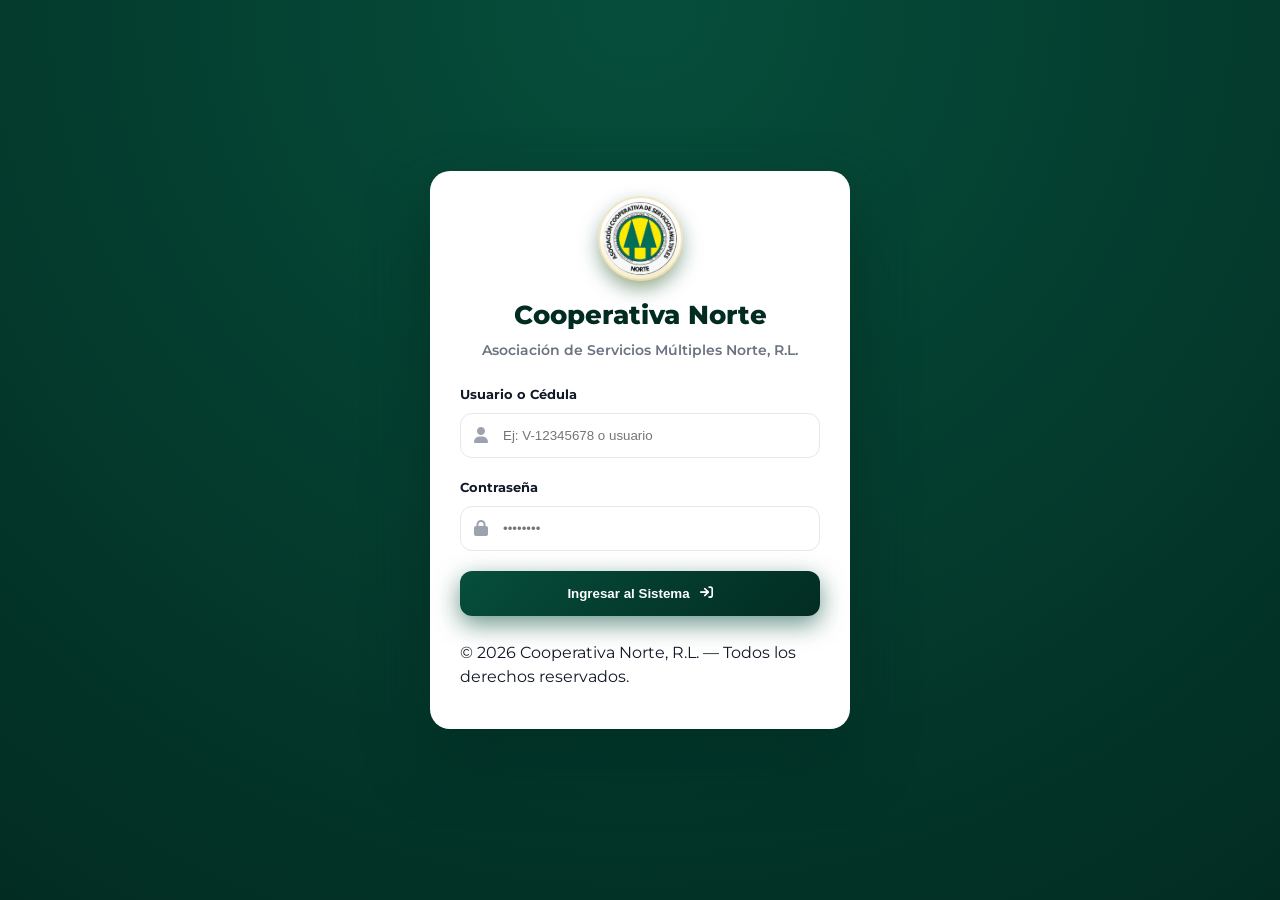
<file: index.html>
<!DOCTYPE html>
<html lang="es">
<head>
    <meta charset="UTF-8">
    <meta name="viewport" content="width=device-width, initial-scale=1.0">
    <title>Cooperativa Norte | Acceso al Sistema</title>
    <link rel="preconnect" href="https://fonts.googleapis.com">
    <link rel="preconnect" href="https://fonts.gstatic.com" crossorigin>
    <link href="https://fonts.googleapis.com/css2?family=Montserrat:wght@400;600;700;800&display=swap" rel="stylesheet">
    <link rel="stylesheet" href="https://cdnjs.cloudflare.com/ajax/libs/font-awesome/6.4.0/css/all.min.css">
    <link rel="stylesheet" href="style.css">
    
    <style>
        * { box-sizing: border-box !important; }
        input, select, button { max-width: 100% !important; }
    </style>
</head>
<body class="login-page">

    <main class="login-card">
        <div class="login-card__header">
            <div class="login-card__icon">
                <img src="Logo-Cooperativa.png" alt="Logo Cooperativa Norte" class="login-card__logo">
            </div>
            <h1 class="login-card__title">Cooperativa Norte</h1>
            <p class="login-card__subtitle">Asociación de Servicios Múltiples Norte, R.L.</p>
        </div>

        <form class="login-card__form" id="form-login">
            <div class="form-group">
                <label for="usuario" class="form-label">Usuario o Cédula</label>
                <div class="input-wrapper">
                    <i class="fa-solid fa-user input-icon"></i>
                    <input type="text" id="usuario" placeholder="Ej: V-12345678 o usuario" required class="form-input">
                </div>
            </div>

            <div class="form-group">
                <label for="password" class="form-label">Contraseña</label>
                <div class="input-wrapper">
                    <i class="fa-solid fa-lock input-icon"></i>
                    <input type="password" id="password" placeholder="••••••••" required class="form-input">
                </div>
            </div>

            <p id="error-message" class="error-msg" style="display: none;"></p>

            <button type="submit" class="btn-login">
                <span>Ingresar al Sistema</span>
                <i class="fa-solid fa-arrow-right-to-bracket"></i>
            </button>
        </form>

        <div class="login-card__footer">
            <p>&copy; 2026 Cooperativa Norte, R.L. — Todos los derechos reservados.</p>
        </div>
    </main>

    <script src="login.js"></script>
</body>

</html>
</file>
<file: style.css>
@charset "UTF-8";
/* ========================================= */
/* PALETA DE COLORES PREMIUM                 */
/* ========================================= */
/* Verde británico profundo y elegante */
/* Verde casi negro para profundidad */
/* Oro clásico, no amarillo chillón */
/* Oro oscurecido para hovers */
/* Negro suave / Carbón */
/* Gris para textos menos importantes */
/* Degradado de fondo (Blanco a Amarillo sutil) */
*, *::before, *::after {
  box-sizing: border-box !important;
  margin: 0;
  padding: 0;
}

/* Aplicamos el degradado al body y aseguramos que ocupe toda la pantalla */
body {
  font-family: "Montserrat", sans-serif;
  background: linear-gradient(135deg, #FFFFFF 0%, rgba(212, 175, 55, 0.15) 100%) !important;
  background-attachment: fixed !important;
  background-size: cover !important;
  color: #111827;
  line-height: 1.5;
  min-height: 100vh;
}

/* Forzamos transparencia en todos los contenedores estructurales para que el degradado se vea */
.body-panel,
.admin-layout,
.main-content,
.admin-content,
.vista-seccion {
  background: transparent !important;
}

/* ========================================= */
/* LOGIN PREMIUM                             */
/* ========================================= */
.login-page {
  min-height: 100vh;
  display: flex;
  justify-content: center;
  align-items: center;
  background: radial-gradient(circle at top, #064E3B 0%, #022C22 100%) !important;
  padding: 20px 15px;
}

.login-card {
  width: 100%;
  max-width: 420px;
  background: #FFFFFF;
  border-radius: 20px;
  padding: 40px 30px;
  box-shadow: 0 30px 60px rgba(2, 44, 34, 0.7);
  display: flex;
  flex-direction: column;
  gap: 25px;
}
.login-card__header {
  text-align: center;
}
.login-card__header .login-card__icon {
  width: 70px;
  height: 70px;
  background: linear-gradient(135deg, rgba(212, 175, 55, 0.1) 0%, rgba(212, 175, 55, 0.25) 100%);
  color: #B49020;
  border-radius: 50%;
  display: flex;
  align-items: center;
  justify-content: center;
  font-size: 2rem;
  margin: 0 auto 15px auto;
  box-shadow: inset 0 2px 4px rgba(255, 255, 255, 0.5), 0 4px 15px rgba(212, 175, 55, 0.3);
}
.login-card__header .login-card__title {
  font-size: 1.6rem;
  font-weight: 800;
  color: #022C22;
  margin-bottom: 5px;
}
.login-card__header .login-card__subtitle {
  font-size: 0.85rem;
  color: #6B7280;
  font-weight: 600;
}
.login-card__logo {
  width: 85px;
  height: 85px;
  border-radius: 50%;
  -o-object-fit: cover;
     object-fit: cover;
  margin: 0 auto 15px auto;
  border: 2px solid rgba(212, 175, 55, 0.3);
  padding: 4px;
  box-shadow: 0 8px 20px rgba(6, 78, 59, 0.4);
}
.login-card__form {
  display: flex;
  flex-direction: column;
  gap: 20px;
}
.login-card__form .form-group {
  display: flex;
  flex-direction: column;
  gap: 8px;
}
.login-card__form .form-group .form-label {
  font-size: 0.82rem;
  font-weight: 700;
  color: #111827;
}
.login-card__form .form-group .input-wrapper {
  position: relative;
  display: flex;
  align-items: center;
}
.login-card__form .form-group .input-wrapper .input-icon {
  position: absolute;
  left: 14px;
  color: #9CA3AF;
  transition: color 0.3s;
}
.login-card__form .form-group .input-wrapper .form-input {
  width: 100%;
  padding: 14px 14px 14px 42px;
  border-radius: 12px;
  border: 1px solid #E5E7EB;
  background: rgba(255, 255, 255, 0.8);
  outline: none;
  transition: all 0.3s ease;
}
.login-card__form .form-group .input-wrapper .form-input:focus {
  border-color: #D4AF37;
  background: #FFFFFF;
  box-shadow: 0 0 0 4px rgba(212, 175, 55, 0.15);
}
.login-card__form .form-group .input-wrapper .form-input:focus + .input-icon {
  color: #B49020;
}
.login-card__form .btn-login {
  width: 100%;
  background: linear-gradient(135deg, #064E3B 0%, #022C22 100%);
  color: #FFFFFF;
  border: none;
  padding: 15px;
  border-radius: 12px;
  font-weight: 700;
  cursor: pointer;
  display: flex;
  align-items: center;
  justify-content: center;
  gap: 10px;
  box-shadow: 0 8px 25px rgba(6, 78, 59, 0.6);
  transition: all 0.3s ease;
}
.login-card__form .btn-login:hover {
  transform: translateY(-2px);
  box-shadow: 0 12px 30px rgba(6, 78, 59, 0.8);
}

/* ========================================= */
/* ESTRUCTURA DE PANELES COMPARTIDA          */
/* ========================================= */
.mobile-header {
  background: #022C22;
  color: white;
  padding: 15px 5%;
  display: flex;
  justify-content: space-between;
  align-items: center;
  border-bottom: 2px solid #D4AF37;
  box-shadow: 0 8px 25px rgba(2, 44, 34, 0.5);
}
.mobile-header h2 {
  font-size: 1.2rem;
}
.mobile-header h2 span {
  color: #D4AF37;
}

.main-content {
  flex: 1;
  padding: 40px 5%;
  height: 100vh;
  overflow-y: auto;
  max-width: 1200px;
  margin: 0 auto;
}

.top-section {
  margin-bottom: 40px;
}
.top-section h1 {
  font-size: 1.6rem;
  color: #022C22;
  font-weight: 800;
}
.top-section .subtitle {
  color: #6B7280;
  font-size: 0.95rem;
  margin-top: 4px;
}

.top-flex {
  display: flex;
  justify-content: space-between;
  align-items: center;
  flex-wrap: wrap;
  gap: 15px;
}

.search-box {
  position: relative;
  width: 100%;
  max-width: 320px;
}
.search-box input {
  width: 100%;
  padding: 12px 12px 12px 40px;
  border-radius: 10px;
  border: 1px solid rgba(212, 175, 55, 0.2);
  outline: none;
  background: rgba(255, 255, 255, 0.9);
  box-shadow: 0 6px 15px rgba(6, 78, 59, 0.15);
  transition: all 0.3s;
}
.search-box input:focus {
  border-color: #D4AF37;
  background: #FFFFFF;
  box-shadow: 0 0 0 4px rgba(212, 175, 55, 0.15), 0 8px 20px rgba(6, 78, 59, 0.2);
}
.search-box i {
  position: absolute;
  left: 14px;
  top: 14px;
  color: #9CA3AF;
}

/* ========================================= */
/* TARJETAS KPI (METRICAS)                   */
/* ========================================= */
.kpi-section {
  display: grid;
  grid-template-columns: repeat(auto-fit, minmax(280px, 1fr));
  gap: 35px;
  margin-bottom: 50px;
}

.kpi-card {
  background: rgba(255, 255, 255, 0.95);
  backdrop-filter: blur(4px);
  padding: 28px 30px;
  border-radius: 16px;
  border: 1px solid rgba(212, 175, 55, 0.15);
  border-left: 6px solid #D4AF37;
  box-shadow: 0 12px 35px rgba(6, 78, 59, 0.15);
  transition: transform 0.3s ease, box-shadow 0.3s ease;
}
.kpi-card:hover {
  transform: translateY(-4px);
  box-shadow: 0 22px 50px rgba(6, 78, 59, 0.3);
}
.kpi-card__title {
  font-size: 0.8rem;
  font-weight: 800;
  color: #6B7280;
  text-transform: uppercase;
  letter-spacing: 0.8px;
}
.kpi-card__value {
  font-size: 2.2rem;
  font-weight: 800;
  color: #022C22;
  margin-top: 10px;
  letter-spacing: -0.5px;
}

/* ========================================= */
/* DIRECTORIO DE AFILIADOS                   */
/* ========================================= */
.grid-clientes, .afiliados-grid {
  display: grid;
  grid-template-columns: repeat(auto-fill, minmax(300px, 1fr));
  gap: 35px;
}

.cliente-card {
  background: rgba(255, 255, 255, 0.95);
  backdrop-filter: blur(4px);
  padding: 25px;
  border-radius: 16px;
  border-top: 4px solid #064E3B;
  box-shadow: 0 10px 30px rgba(6, 78, 59, 0.15);
  display: flex;
  flex-direction: column;
  justify-content: space-between;
  transition: all 0.3s ease;
}
.cliente-card:hover {
  transform: translateY(-3px);
  box-shadow: 0 18px 45px rgba(6, 78, 59, 0.25);
}
.cliente-card.card-ok {
  border-top-color: #064E3B;
}
.cliente-card.card-alerta {
  border-top-color: #DC2626;
  box-shadow: 0 10px 30px rgba(220, 38, 38, 0.15);
}
.cliente-card.card-revision {
  border-top-color: #D4AF37;
  box-shadow: 0 10px 30px rgba(212, 175, 55, 0.2);
}

/* ESTILOS DE BOTONES GLOBALES */
.btn-accion-cliente, .btn-primario {
  width: 100%;
  padding: 12px;
  border-radius: 10px;
  font-weight: 700;
  cursor: pointer;
  border: none;
  display: flex;
  align-items: center;
  justify-content: center;
  gap: 8px;
  transition: all 0.3s ease;
}

#btn-agregar-cliente, #btn-agregar-cliente-sec {
  background: linear-gradient(135deg, #064E3B 0%, #022C22 100%) !important;
  box-shadow: 0 8px 20px rgba(6, 78, 59, 0.4);
}
#btn-agregar-cliente:hover, #btn-agregar-cliente-sec:hover {
  transform: translateY(-2px);
  box-shadow: 0 12px 25px rgba(6, 78, 59, 0.6);
}

#btn-exportar-excel {
  background: linear-gradient(135deg, #B49020 0%, #D4AF37 100%) !important;
  color: #022C22 !important;
  box-shadow: 0 8px 20px rgba(212, 175, 55, 0.4);
}
#btn-exportar-excel:hover {
  transform: translateY(-2px);
  box-shadow: 0 12px 25px rgba(212, 175, 55, 0.6);
}

/* BADGES (ETIQUETAS) */
.badge {
  padding: 6px 12px;
  border-radius: 20px;
  font-size: 0.65rem;
  font-weight: 800;
  text-transform: uppercase;
  letter-spacing: 0.5px;
}

.badge-aldia {
  background: rgba(6, 78, 59, 0.1);
  color: #064E3B;
}

.badge-vencida {
  background: rgba(220, 38, 38, 0.15);
  color: #DC2626;
}

.badge-revision {
  background: rgba(212, 175, 55, 0.25);
  color: #B49020;
}

/* ========================================= */
/* LAYOUT DE ADMINISTRADOR                   */
/* ========================================= */
.admin-layout {
  display: flex;
  height: 100vh;
  overflow: hidden;
}

.sidebar {
  width: 280px;
  background: linear-gradient(180deg, #022C22 0%, #011812 100%);
  color: white;
  display: flex;
  flex-direction: column;
  padding: 30px 25px;
  flex-shrink: 0;
  height: 100vh;
  overflow-y: auto;
  border-right: 1px solid rgba(212, 175, 55, 0.15);
  box-shadow: 8px 0 35px rgba(2, 44, 34, 0.4);
  z-index: 10;
}
.sidebar__brand {
  margin-bottom: 40px;
}
.sidebar__brand h2 {
  font-weight: 800;
  font-size: 1.6rem;
}
.sidebar__brand h2 span {
  color: #D4AF37;
}
.sidebar__brand p {
  font-size: 0.8rem;
  color: #9CA3AF;
  letter-spacing: 0.5px;
  text-transform: uppercase;
  margin-top: 5px;
}
.sidebar__nav {
  display: flex;
  flex-direction: column;
  gap: 10px;
  flex: 1;
}
.sidebar .nav-item {
  color: rgba(255, 255, 255, 0.7);
  text-decoration: none;
  padding: 14px 16px;
  border-radius: 12px;
  font-size: 0.95rem;
  font-weight: 600;
  transition: all 0.3s ease;
  display: flex;
  gap: 12px;
  align-items: center;
}
.sidebar .nav-item:hover {
  background: rgba(255, 255, 255, 0.08);
  color: #FFFFFF;
  transform: translateX(5px);
}
.sidebar .nav-item.active {
  background: linear-gradient(90deg, rgba(212, 175, 55, 0.15) 0%, transparent 100%);
  color: #D4AF37;
  border-left: 3px solid #D4AF37;
}
.sidebar .nav-item--logout {
  margin-top: auto;
  color: #FCA5A5;
}
.sidebar .nav-item--logout:hover {
  color: #EF4444;
  background: rgba(239, 68, 68, 0.1);
}

/* ========================================= */
/* MODALES E INPUTS                          */
/* ========================================= */
.modal-overlay {
  position: fixed;
  top: 0;
  left: 0;
  width: 100%;
  height: 100%;
  background: rgba(2, 44, 34, 0.7);
  backdrop-filter: blur(6px);
  display: flex;
  justify-content: center;
  align-items: center;
  z-index: 2000;
}

.modal-box {
  background: #FFFFFF;
  padding: 30px;
  border-radius: 20px;
  width: 92%;
  max-width: 450px;
  box-shadow: 0 40px 80px rgba(2, 44, 34, 0.7);
  border: 1px solid rgba(212, 175, 55, 0.2);
}
.modal-box__header {
  display: flex;
  justify-content: space-between;
  margin-bottom: 20px;
  align-items: center;
}
.modal-box h3 {
  font-size: 1.3rem;
  font-weight: 800;
  color: #022C22;
}

.btn-cerrar-modal {
  background: none;
  border: none;
  font-size: 1.5rem;
  cursor: pointer;
  color: #9CA3AF;
  transition: color 0.3s;
}
.btn-cerrar-modal:hover {
  color: #EF4444;
}

.input-form {
  width: 100% !important;
  padding: 12px 14px;
  border-radius: 10px;
  border: 1px solid rgba(212, 175, 55, 0.3);
  outline: none;
  font-size: 0.9rem;
  background: rgba(255, 255, 255, 0.9);
  color: #111827;
  transition: all 0.3s ease;
}
.input-form:focus {
  border-color: #D4AF37;
  background: #FFFFFF;
  box-shadow: 0 0 0 4px rgba(212, 175, 55, 0.15);
}

/* ========================================= */
/* NOTIFICACIONES TOAST (PREMIUM ALERT)      */
/* ========================================= */
.toast-premium {
  position: fixed;
  bottom: 30px;
  right: 30px;
  background: rgba(255, 255, 255, 0.95);
  backdrop-filter: blur(8px);
  border-left: 6px solid #064E3B;
  padding: 18px 25px;
  border-radius: 12px;
  box-shadow: 0 15px 40px rgba(2, 44, 34, 0.25);
  display: flex;
  align-items: center;
  gap: 15px;
  z-index: 9999;
  visibility: hidden;
  opacity: 0;
  transform: translateY(30px);
  transition: all 0.4s cubic-bezier(0.68, -0.55, 0.265, 1.55);
}
.toast-premium.mostrar {
  visibility: visible;
  opacity: 1;
  transform: translateY(0);
}
.toast-premium .toast-icono {
  font-size: 2rem;
  color: #064E3B;
  text-shadow: 0 4px 10px rgba(6, 78, 59, 0.3);
}
.toast-premium .toast-texto h4 {
  margin: 0;
  color: #022C22;
  font-weight: 800;
  font-size: 1.1rem;
}
.toast-premium .toast-texto p {
  margin: 4px 0 0 0;
  color: #6B7280;
  font-size: 0.85rem;
  font-weight: 600;
}

/* ========================================= */
/* RESPONSIVE DESIGN                         */
/* ========================================= */
@media screen and (min-width: 1024px) {
  .kpi-section {
    grid-template-columns: repeat(3, 1fr);
    gap: 45px;
  }
  .kpi-card {
    padding: 35px 40px;
  }
  .kpi-card__value {
    font-size: 2.5rem;
  }
  .grid-clientes, .afiliados-grid {
    gap: 40px;
  }
}
@media (max-width: 768px) {
  .admin-layout {
    flex-direction: column;
    height: auto;
    overflow: visible;
  }
  .sidebar {
    width: 100%;
    padding: 20px;
    flex-direction: row;
    flex-wrap: wrap;
    justify-content: space-between;
    align-items: center;
    height: auto;
    border-right: none;
    border-bottom: 2px solid #D4AF37;
    box-shadow: 0 6px 20px rgba(2, 44, 34, 0.5);
  }
  .sidebar__brand {
    margin-bottom: 0;
  }
  .sidebar__nav {
    flex-direction: row;
    width: 100%;
    justify-content: center;
    flex-wrap: wrap;
    gap: 8px;
    margin-top: 15px;
  }
  .sidebar .nav-item {
    font-size: 0.8rem;
    padding: 10px 12px;
  }
  .sidebar .nav-item.active {
    border-left: none;
    border-bottom: 3px solid #D4AF37;
    background: rgba(212, 175, 55, 0.1);
  }
  .main-content {
    height: auto;
    overflow: visible;
    padding: 25px 15px;
  }
}
.btn-logout {
  text-decoration: none;
  color: white;
}

.form-row {
  display: grid;
  grid-template-columns: 1fr 1fr;
  gap: 15px;
}

.modal-box {
  max-height: 90vh;
  overflow-y: auto;
}

.acciones-top {
  display: flex;
  gap: 12px;
  align-items: center;
  flex-wrap: wrap;
  width: 100%;
}

@media (max-width: 600px) {
  .form-row,
  div[style*="grid-template-columns: 1fr 1fr"] {
    display: flex !important;
    flex-direction: column !important;
    gap: 15px !important;
  }
  .acciones-top {
    flex-direction: column;
  }
  .acciones-top .search-box {
    max-width: 100%;
  }
  .acciones-top .btn-primario,
  .btn-accion-cliente {
    width: 100%;
    justify-content: center;
  }
  .modal-box {
    width: 95%;
    padding: 25px 20px;
  }
  .toast-premium {
    bottom: 20px;
    right: 20px;
    left: 20px;
    justify-content: center;
  }
}
/* ========================================= */
/* PANTALLA DE CARGA (LOADER GLOBAL)         */
/* ========================================= */
.global-loader {
  position: fixed;
  top: 0;
  left: 0;
  width: 100%;
  height: 100%;
  background: #FFFFFF;
  z-index: 99999;
  display: flex;
  flex-direction: column;
  justify-content: center;
  align-items: center;
  transition: opacity 0.5s ease, visibility 0.5s;
}

.global-loader.oculto {
  opacity: 0;
  visibility: hidden;
}

.spinner {
  width: 50px;
  height: 50px;
  border: 5px solid rgba(212, 175, 55, 0.3);
  border-top-color: #064E3B;
  border-radius: 50%;
  animation: girar 1s linear infinite;
}

@keyframes girar {
  to {
    transform: rotate(360deg);
  }
}
.global-loader p {
  margin-top: 15px;
  color: #022C22;
  font-weight: 700;
  font-size: 1.1rem;
}

/* ========================================= */
/* PANTALLA DE CARGA (LOADER GLOBAL)         */
/* ========================================= */
.global-loader {
  position: fixed;
  top: 0;
  left: 0;
  width: 100%;
  height: 100%;
  background: #FFFFFF;
  z-index: 99999;
  display: flex;
  flex-direction: column;
  justify-content: center;
  align-items: center;
  transition: opacity 0.5s ease, visibility 0.5s;
}

.global-loader.oculto {
  opacity: 0;
  visibility: hidden;
}

.spinner {
  width: 50px;
  height: 50px;
  border: 5px solid rgba(212, 175, 55, 0.3);
  border-top-color: #064E3B;
  border-radius: 50%;
  animation: girar 1s linear infinite;
}

@keyframes girar {
  to {
    transform: rotate(360deg);
  }
}
.global-loader p {
  margin-top: 15px;
  color: #022C22;
  font-weight: 700;
  font-size: 1.1rem;
}/*# sourceMappingURL=style.css.map */
</file>
